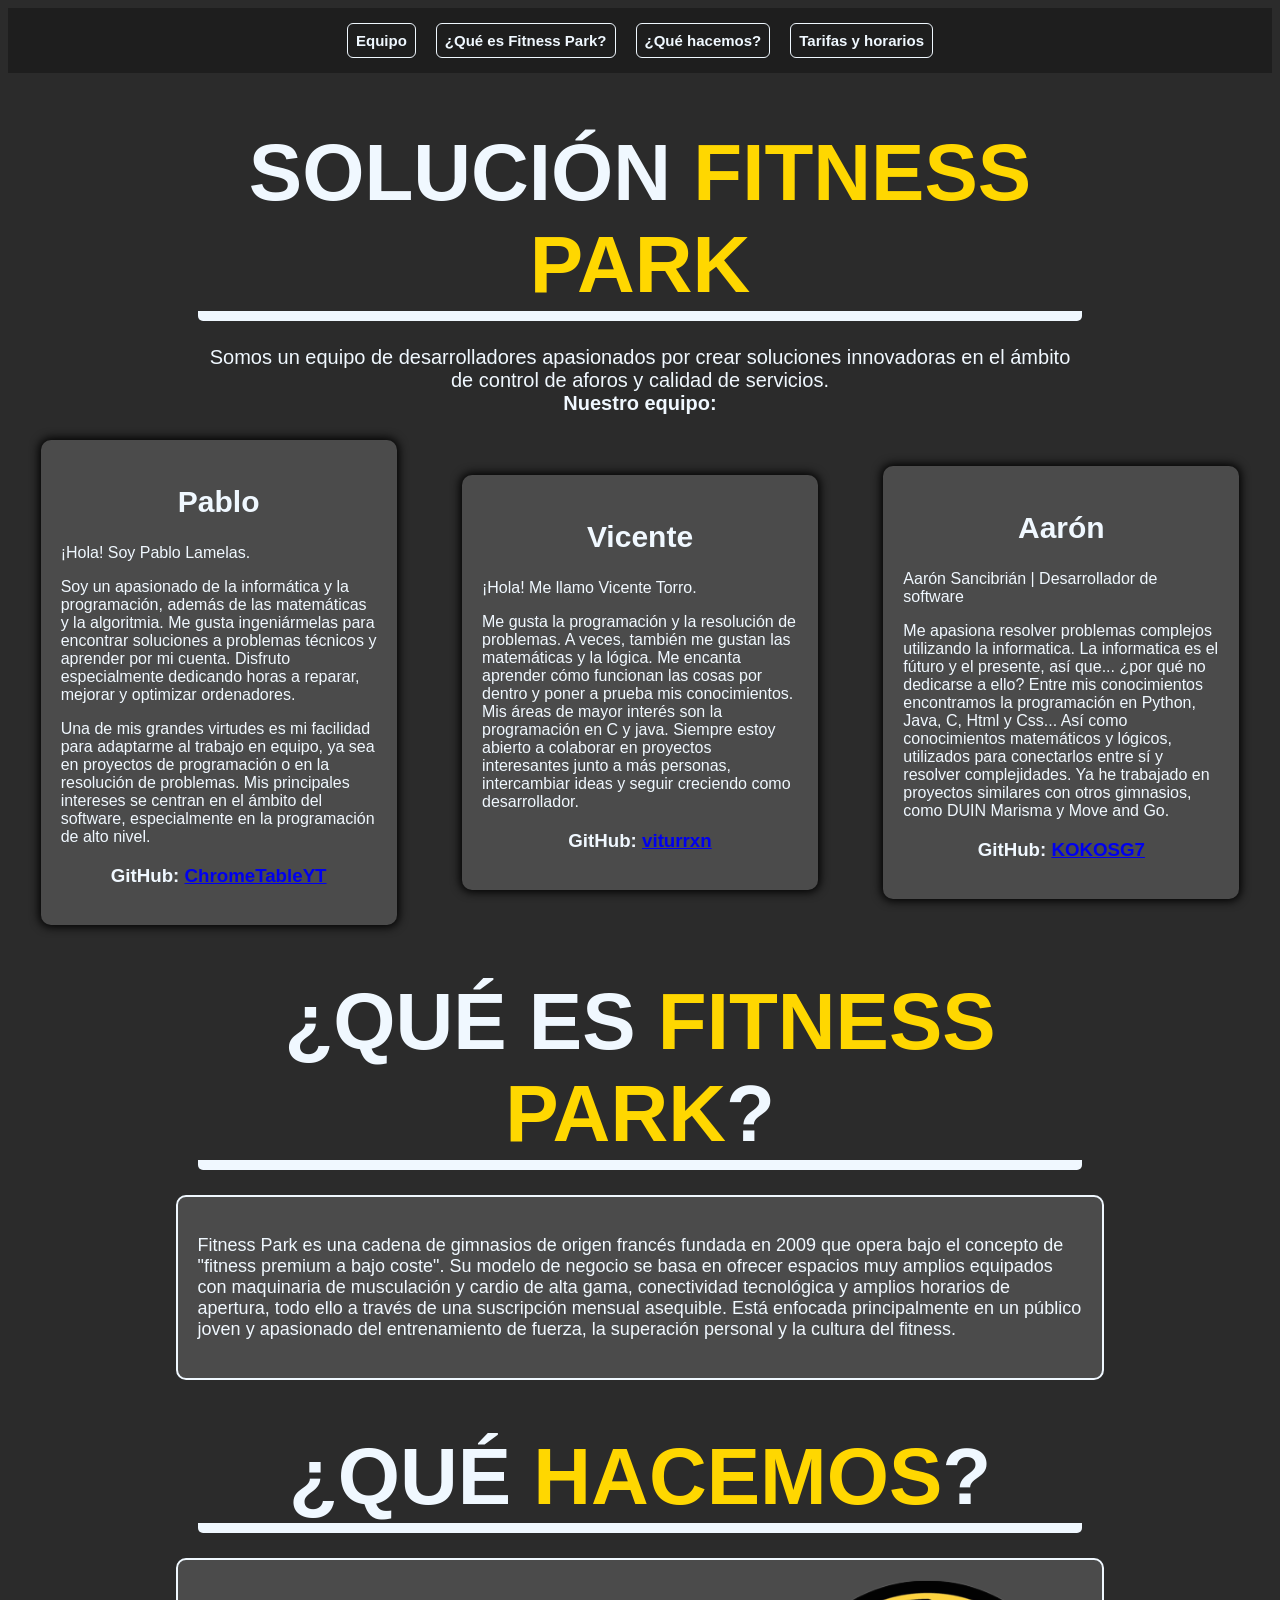
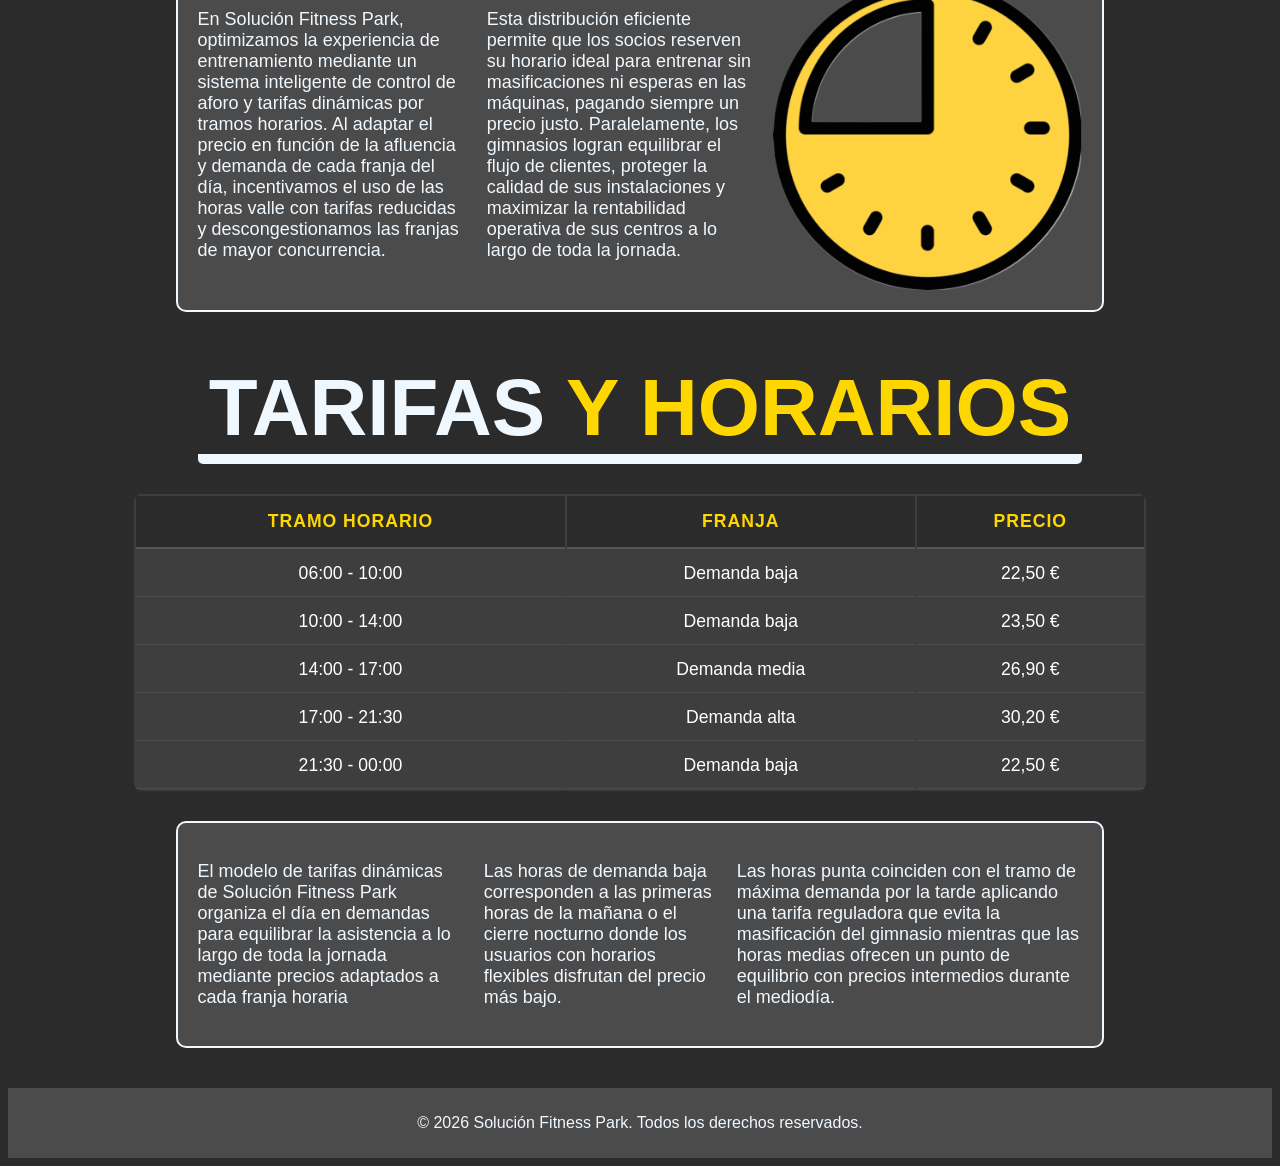
<file: index.html>
<!DOCTYPE html>
<html>
    <head>
        <title>Solución Fitness Park</title>
        <link rel="stylesheet" href="style.css"/>
        <link rel="icon" type="image/png" href="img/favicon.png"/>
    </head>

    <body>
        <nav id="indice">
            <a href="#equipo">Equipo</a>
            <a href="#que-es">¿Qué es Fitness Park?</a>
            <a href="#que-hacemos">¿Qué hacemos?</a>
            <a href="#tarifas">Tarifas y horarios</a>
        </nav>

        <h1 class="titulo1">SOLUCIÓN <a class="amarillo">FITNESS PARK</a></h1>
        
        <p id="intro">Somos un equipo de desarrolladores apasionados por crear soluciones innovadoras en el ámbito de control de aforos y calidad de servicios.<br><strong>Nuestro equipo:</strong></p>
        
        <div class="container" id="equipo">
            <div class="box">
                <h2>Pablo</h2>
                <p>¡Hola! Soy Pablo Lamelas. </p>
                <p>
                    Soy un apasionado de la informática y la programación, además de las matemáticas y la algoritmia. Me gusta ingeniármelas para encontrar soluciones a problemas técnicos y aprender por mi cuenta. Disfruto especialmente dedicando horas a reparar, mejorar y optimizar ordenadores.</p>
                     Una de mis grandes virtudes es mi facilidad para adaptarme al trabajo en equipo, ya sea en proyectos de programación o en la resolución de problemas.
                    Mis principales intereses se centran en el ámbito del software, especialmente en la programación de alto nivel.
                </p>
                <h3 class="github">GitHub: <a href="https://github.com/ChromeTableYT">ChromeTableYT</a> </h3>
            </div>
            <div class="box">
                <h2>Vicente</h2>
                <p>
                    ¡Hola! Me llamo Vicente Torro.
                </p>
                <p>
                    Me gusta la programación y la resolución de problemas. A veces, también me gustan las matemáticas y la lógica.
                    Me encanta aprender cómo funcionan las cosas por dentro y poner a prueba mis conocimientos.
                    Mis áreas de mayor interés son la programación en C y java. Siempre estoy abierto a colaborar en proyectos interesantes junto a más personas, intercambiar ideas y seguir creciendo como desarrollador.
                </p>              
                    <h3 class="github">GitHub: <a href="https://github.com/viturrxn">viturrxn</a></h3>
            </div>
            <div class="box">
                <h2>Aarón</h2>
                <p>Aarón Sancibrián | Desarrollador de software</p>
                <p>
                    Me apasiona resolver problemas complejos utilizando la informatica. La informatica es el fúturo y el presente, así que... ¿por qué no dedicarse a ello?
                    Entre mis conocimientos encontramos la programación en Python, Java, C, Html y Css... Así como conocimientos matemáticos y lógicos, utilizados para conectarlos entre sí y resolver complejidades.
                    Ya he trabajado en proyectos similares con otros gimnasios, como DUIN Marisma y Move and Go.
                </p>
                <h3 class="github">GitHub: <a href="https://github.com/KOKOSG7">KOKOSG7</a></h3>
            </div>
        </div>
        <h1 id="que-es" class="titulo2">¿QUÉ ES <a class="amarillo"> FITNESS PARK</a>?</h1>  

        <div class="descripcion">
            <p>Fitness Park es una cadena de gimnasios de origen francés fundada en 2009 que opera bajo el concepto de "fitness premium a bajo coste". Su modelo de negocio se basa en ofrecer espacios muy amplios equipados con maquinaria de musculación y cardio de alta gama, conectividad tecnológica y amplios horarios de apertura, todo ello a través de una suscripción mensual asequible. Está enfocada principalmente en un público joven y apasionado del entrenamiento de fuerza, la superación personal y la cultura del fitness.</p>
        </div>
        
        <h1 id="que-hacemos" class="titulo2">¿QUÉ <a class="amarillo">HACEMOS</a>?</h1>  

        <div class="descripcion">
            <p>En Solución Fitness Park, optimizamos la experiencia de entrenamiento mediante un sistema inteligente de control de aforo y tarifas dinámicas por tramos horarios. Al adaptar el precio en función de la afluencia y demanda de cada franja del día, incentivamos el uso de las horas valle con tarifas reducidas y descongestionamos las franjas de mayor concurrencia.</p>
            <p>Esta distribución eficiente permite que los socios reserven su horario ideal para entrenar sin masificaciones ni esperas en las máquinas, pagando siempre un precio justo. Paralelamente, los gimnasios logran equilibrar el flujo de clientes, proteger la calidad de sus instalaciones y maximizar la rentabilidad operativa de sus centros a lo largo de toda la jornada.</p>
            <img class="imagen" src="img/images-fotor-bg-remover-2026092112491.png" alt="reloj logo" />
        </div>
        <h1 id="tarifas" class="titulo2">TARIFAS <a class="amarillo">Y HORARIOS</a></h1>

        <table>
            <tr><th>Tramo Horario</th><th>Franja</th><th>Precio</th></tr>
            <tr><td>06:00 - 10:00</td><td>Demanda baja</td><td>22,50 €</td></tr>
            <tr><td>10:00 - 14:00</td><td>Demanda baja</td><td>23,50 €</td></tr>
            <tr><td>14:00 - 17:00</td><td>Demanda media</td><td>26,90 €</td></tr>
            <tr><td>17:00 - 21:30</td><td>Demanda alta</td><td>30,20 €</td></tr>
            <tr><td>21:30 - 00:00</td><td>Demanda baja</td><td>22,50 €</td></tr>
        </table>

        <div class="descripcion">
            <p>El modelo de tarifas dinámicas de Solución Fitness Park organiza el día en demandas para equilibrar la asistencia a lo largo de toda la jornada mediante precios adaptados a cada franja horaria</p>
            <p>Las horas de demanda baja corresponden a las primeras horas de la mañana o el cierre nocturno donde los usuarios con horarios flexibles disfrutan del precio más bajo. </p>
            <p>Las horas punta coinciden con el tramo de máxima demanda por la tarde aplicando una tarifa reguladora que evita la masificación del gimnasio mientras que las horas medias ofrecen un punto de equilibrio con precios intermedios durante el mediodía. </p>
        </div>

        <div class="footer" id="contacto">
            <p>© 2026 Solución Fitness Park. Todos los derechos reservados.</p>
        </div>
    </body>
</html>
</file>
<file: style.css>
html{
    background-color: rgb(43, 43, 43);
    scroll-behavior: smooth;
}

#indice{
    position: sticky;
    top: 0;
    z-index: 1;
    display: flex;
    flex-wrap: wrap;
    justify-content: center;
    gap: 20px;
    background-color: rgb(30, 30, 30);
    padding: 15px 10px;
    box-shadow: 3px #2b2b2b;
}

#indice a{
    color: aliceblue;
    text-decoration: none;
    font-weight: bold;
    font-size: 15px;
    padding: 8px;
    border-radius: 6px;
    border: 1px solid;
    transition: background-color 0.3s ease, color 0.3s ease, border-color 0.3s ease;
}

#indice a:hover{
    background-color: gold;
    color: rgb(30, 30, 30);
}

#inicio, #equipo, #que-es, #que-hacemos, #tarifas, #contacto{
    scroll-margin-top: 90px;
}

body{
    font-family: 'Franklin Gothic Medium', 'Arial Narrow', Arial, sans-serif;
    color: aliceblue;
}

h2{
    text-align: center;
    font-size: 30px;
}

.titulo1{
    text-align: center;
    align-self: center;
    font-size: 80px;
    border-bottom: 10px solid aliceblue;
    border-radius: 5px;
    margin-right: 15%;
    margin-left: 15%;
    margin-bottom: 2%;
}

.amarillo{
    color: gold;
}

#intro{
    text-align: center;
    font-size: 20px;
    margin-right: 15%;
    margin-left: 15%;
}

.container{
    display: flex;
    flex-direction: row;
    justify-content:space-around;
    align-items: center;
    margin-top: 2%;
}

.box{
    background-color: rgb(75, 75, 75);
    width: 25%;
    position: relative; 
    padding: 20px;
    border-radius: 10px;
    box-shadow: 0px 0px 10px 2px rgb(0, 0, 0);
    transition: background-color 0.3s ease, transform 0.3s ease;
}

.box:hover {
  background-color: #6d6d00;
  transform: scale(1.05);
}

.github{
    text-align: center;
}

.descripcion{
    font-size: 18px;
    background-color: rgb(75, 75, 75);
    
    width: 70%;
    margin-left: auto;
    margin-right: auto;
    
    margin-top: 2%;
    border: 2px solid aliceblue;
    border-radius: 10px;
    padding: 20px;
    
    display: flex;
    align-items: center;
    gap: 20px;
}

.titulo2{
    text-align: center;
    align-self: center;
    font-size: 80px;
    border-bottom: 10px solid aliceblue;
    border-radius: 5px;
    margin-right: 15%;
    margin-left: 15%;
    margin-bottom: 2%;
    margin-top: 4%;
}

.imagen {
    width: 35%;
    height: auto;
}

table {
    margin: 30px auto;        
    width: 80%;               
    font-size: 1.1rem;
    color: #ffffff;
    background-color: #3e3e3e; 
    border-radius: 8px;
      
}

th {
    background-color: #2b2b2b;
    color: #FFD700;           
    padding: 15px;
    text-align: center;
    border-bottom: 2px solid #555;
    text-transform: uppercase;
    letter-spacing: 1px;
}

td {
    padding: 12px 15px;
    text-align: center;
    border-bottom: 1px solid #4d4d4d;
}


.footer{
    text-align: center;
    margin-top: 40px;
    padding: 10px;
    background-color: rgb(75, 75, 75);
}
</file>
